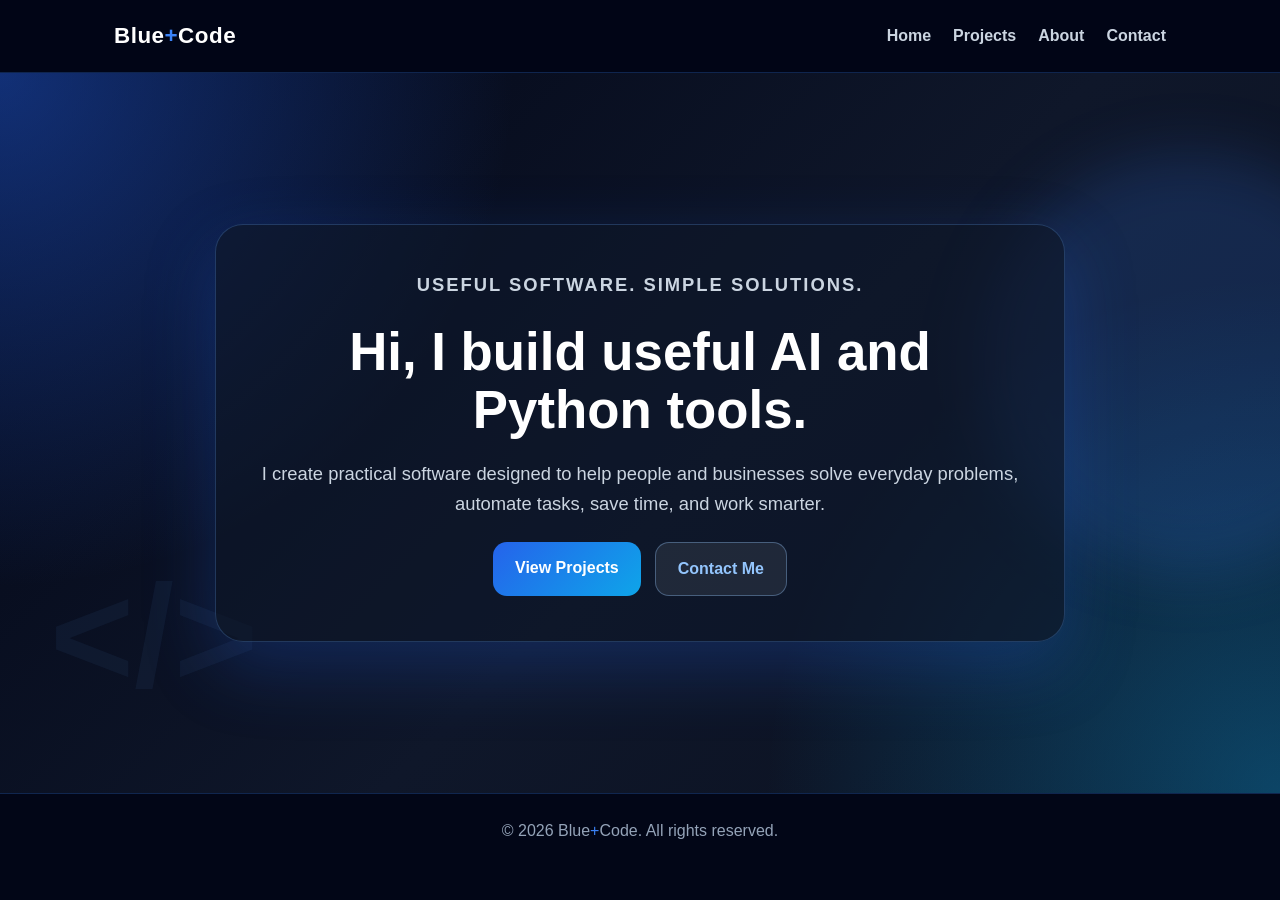
<file: index.html>
<!DOCTYPE html>
<html lang="en" translate="no" class="notranslate">
<head>
  <meta charset="UTF-8" />
  <meta name="viewport" content="width=device-width, initial-scale=1.0" />
  <meta name="google" content="notranslate"/>
  <title>Blue+Code</title>
  <link rel="stylesheet" href="style.css" />
</head>

<body>
  <header class="site-header">
    <nav class="navbar">
      <a href="index.html" class="logo">
        Blue<span style="color:#3b82f6;">+</span>Code
      </a>

      <div class="nav-links">
        <a href="index.html">Home</a>
        <a href="projects.html">Projects</a>
        <a href="about.html">About</a>
        <a href="contact.html">Contact</a>
      </div>
    </nav>
  </header>

  <main class="hero">
    <section class="hero-content">
      <p class="tagline">Useful software. Simple solutions.</p>

      <h1>Hi, I build useful AI and Python tools.</h1>

      <p>
        I create practical software designed to help people and businesses solve everyday problems,
        automate tasks, save time, and work smarter.
      </p>

      <div class="hero-buttons">
        <a href="projects.html" class="btn primary">View Projects</a>
        <a href="contact.html" class="btn secondary">Contact Me</a>
      </div>
    </section>
  </main>

  <footer>
    <p>© 2026 Blue<span style="color:#3b82f6;">+</span>Code. All rights reserved.</p>
  </footer>
</body>
</html>
</file>
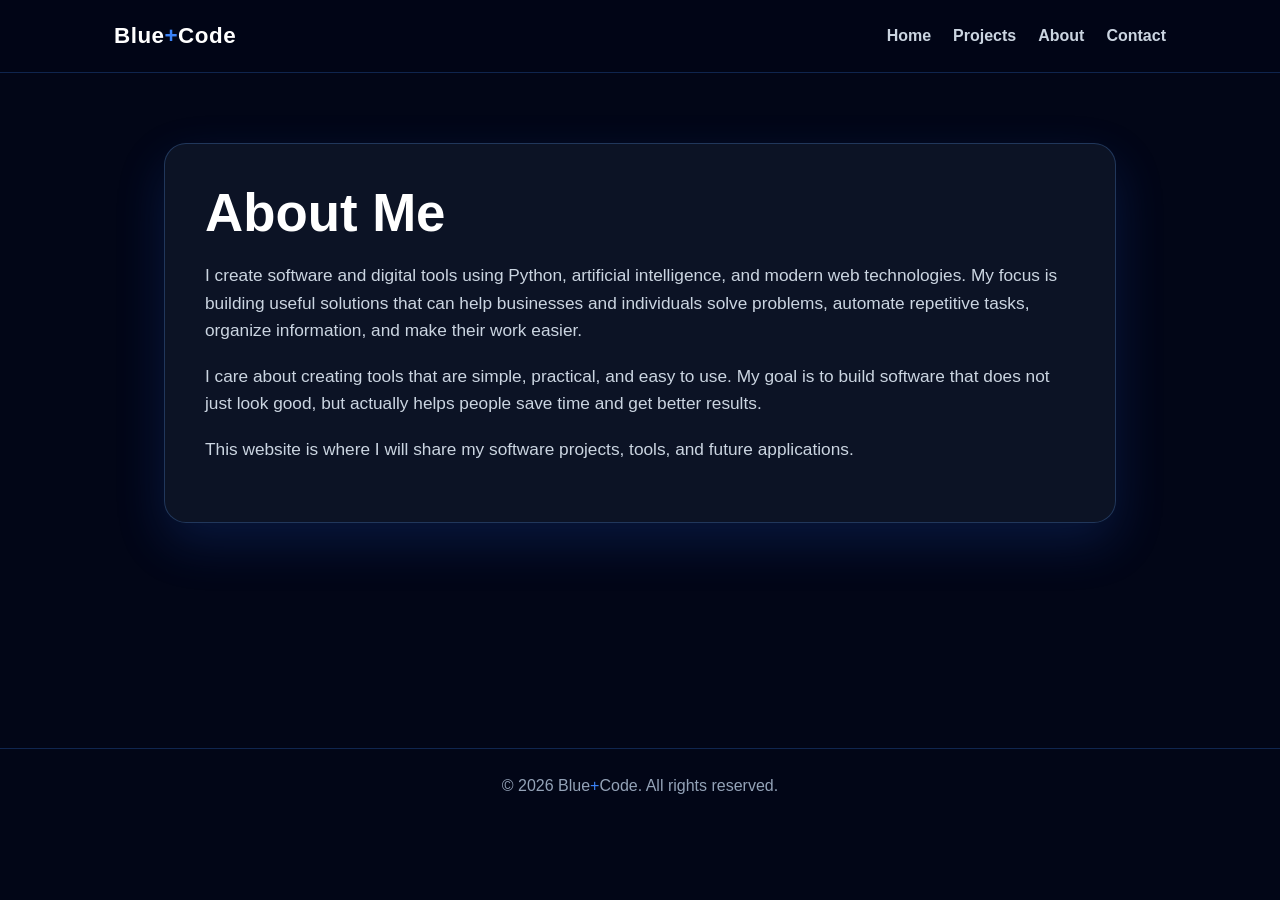
<file: about.html>
<!DOCTYPE html>
<html lang="en" translate="no" class="notranslate">
<head>
  <meta charset="UTF-8" />
  <meta name="viewport" content="width=device-width, initial-scale=1.0" />
  <meta name="google" content="notranslate"/>
  <title>Blue+Code</title>
  <link rel="stylesheet" href="style.css" />
</head>

<body>
  <header class="site-header">
    <nav class="navbar">
      <a href="index.html" class="logo">Blue<span style="color:#3b82f6;">+</span>Code</a>

      <div class="nav-links">
        <a href="index.html">Home</a>
        <a href="projects.html">Projects</a>
        <a href="about.html">About</a>
        <a href="contact.html">Contact</a>
      </div>
    </nav>
  </header>

  <main class="page-container">
    <section class="about-card">
      <h1>About Me</h1>

      <p>
        I create software and digital tools using Python, artificial intelligence, and modern web technologies.
        My focus is building useful solutions that can help businesses and individuals solve problems,
        automate repetitive tasks, organize information, and make their work easier.
      </p>

      <p>
        I care about creating tools that are simple, practical, and easy to use. My goal is to build software
        that does not just look good, but actually helps people save time and get better results.
      </p>

      <p>
        This website is where I will share my software projects, tools, and future applications.
      </p>
    </section>
  </main>

  <footer>
    <p>© 2026 Blue<span style="color:#3b82f6;">+</span>Code. All rights reserved.</p>
  </footer>
</body>
</html>
</file>
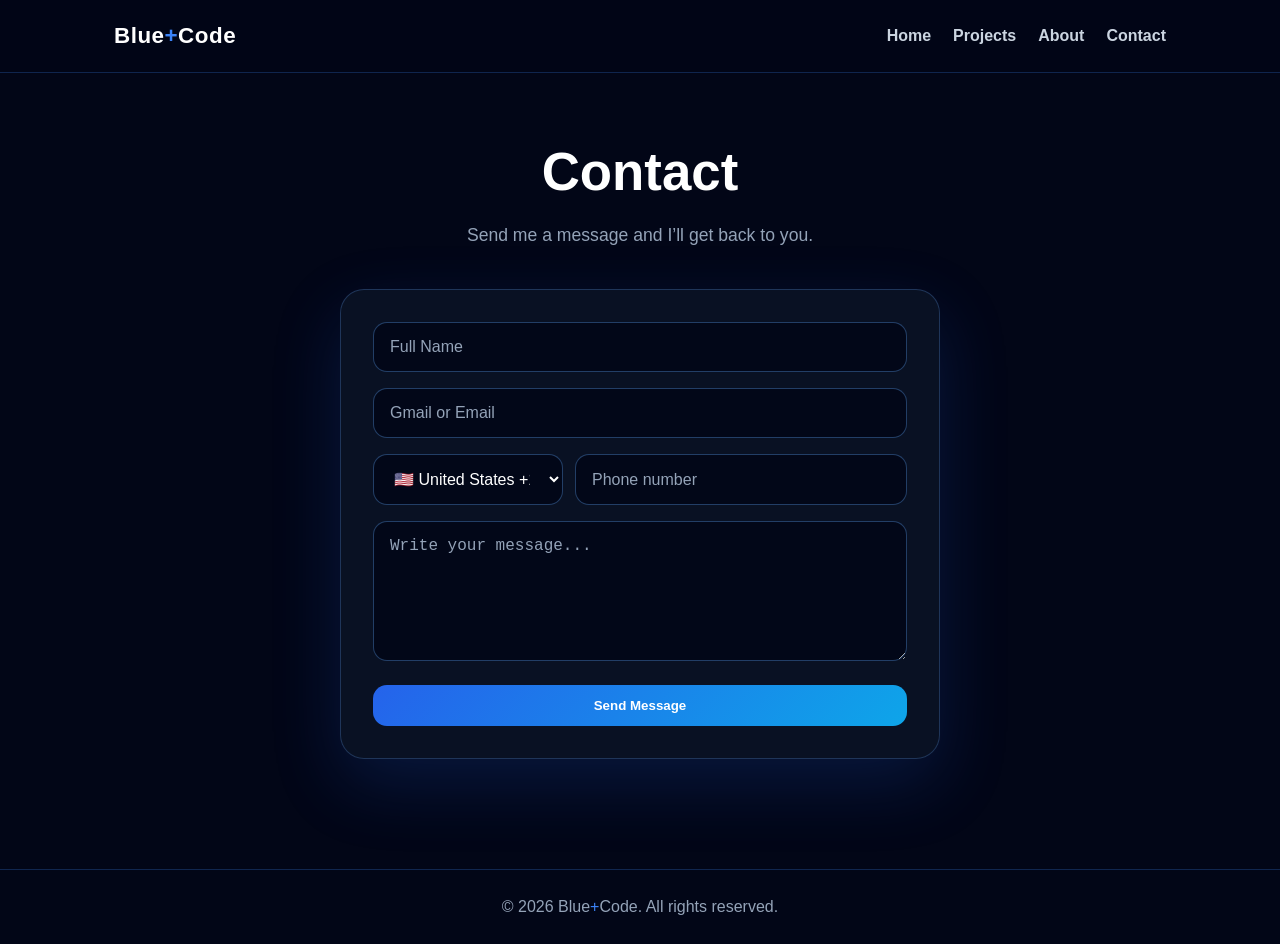
<file: contact.html>
<!DOCTYPE html>
<html lang="en" translate="no" class="notranslate">
<head>
  <meta charset="UTF-8" />
  <meta name="viewport" content="width=device-width, initial-scale=1.0" />
  <meta name="google" content="notranslate"/>
  <title>Blue+Code | Contact</title>
  <link rel="stylesheet" href="style.css" />
</head>

<body>
  <header class="site-header">
    <nav class="navbar">
      <a href="index.html" class="logo">
        Blue<span style="color:#3b82f6;">+</span>Code
      </a>

      <div class="nav-links">
        <a href="index.html">Home</a>
        <a href="projects.html">Projects</a>
        <a href="about.html">About</a>
        <a href="contact.html">Contact</a>
      </div>
    </nav>
  </header>

  <main class="page-container">
    <section class="page-title">
      <h1>Contact</h1>
      <p>Send me a message and I’ll get back to you.</p>
    </section>

    <form action="https://formspree.io/f/mlgzyyog" method="POST" class="contact-form">
      <input 
        type="text" 
        name="fullName" 
        placeholder="Full Name" 
        autocomplete="name"
        required
      >

      <input 
        type="email" 
        name="email" 
        placeholder="Gmail or Email" 
        autocomplete="email"
        required
      >

      <div class="phone-row">
        <select name="countryCode" required>
          <option value="+1">🇺🇸 United States +1</option>
          <option value="+52">🇲🇽 Mexico +52</option>
        </select>

        <input 
          type="tel" 
          name="phone" 
          placeholder="Phone number"
          inputmode="numeric"
          pattern="[0-9]{7,15}"
          title="Enter only numbers. Minimum 7 digits and maximum 15 digits."
          autocomplete="tel"
          required
        >
      </div>

      <textarea 
        name="message" 
        placeholder="Write your message..." 
        minlength="5"
        required
      ></textarea>

      <input type="hidden" name="_subject" value="New message from Blue+Code website">

      <button type="submit" class="btn primary">
        Send Message
      </button>
    </form>
  </main>

  <footer>
    <p>© 2026 Blue<span style="color:#3b82f6;">+</span>Code. All rights reserved.</p>
  </footer>
</body>
</html>
</file>
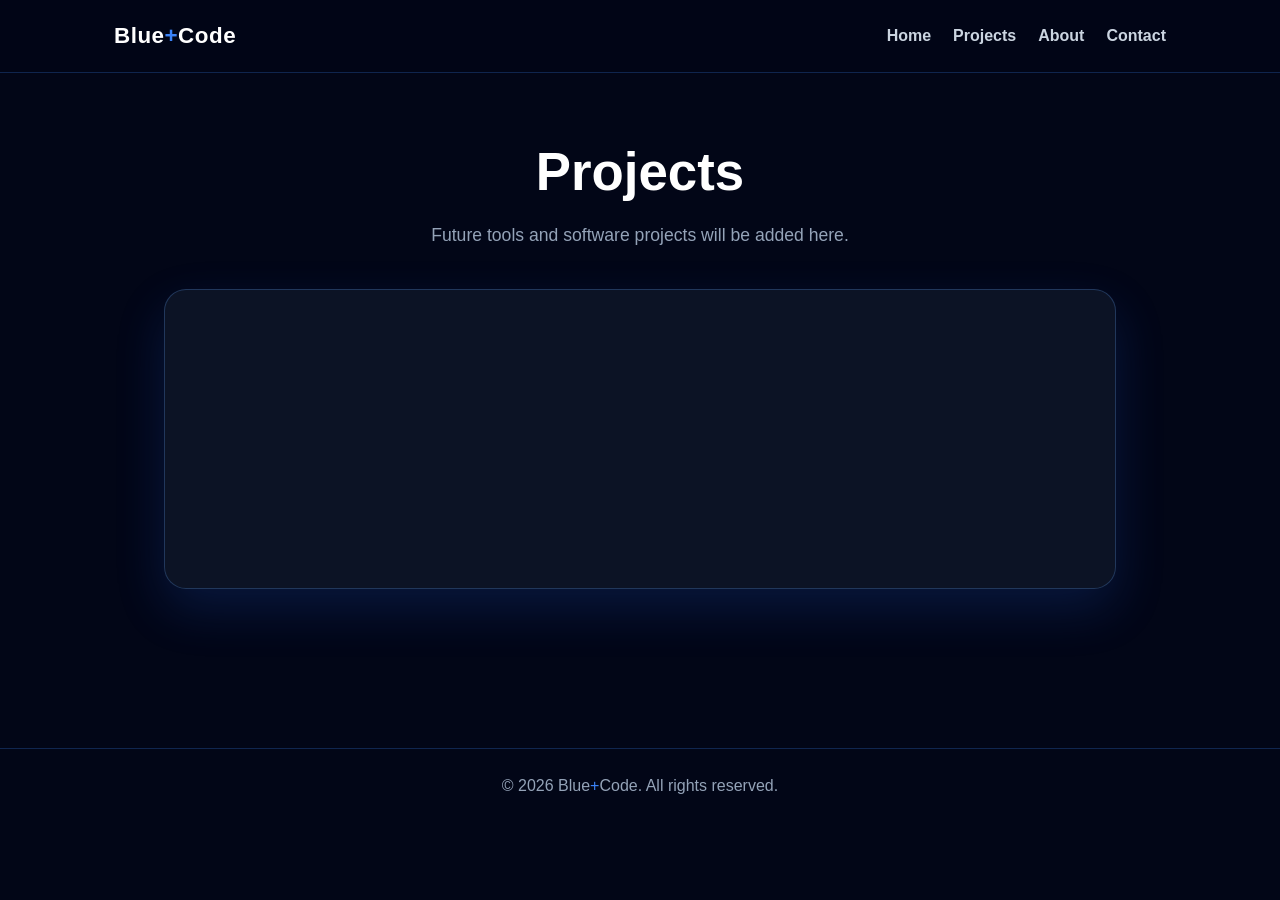
<file: projects.html>
<!DOCTYPE html>
<html lang="en" translate="no" class="notranslate">
<head>
  <meta charset="UTF-8" />
  <meta name="viewport" content="width=device-width, initial-scale=1.0" />
  <meta name="google" content="notranslate"/>
  <title>Blue+Code</title>
  <link rel="stylesheet" href="style.css" />
</head>

<body>
  <header class="site-header">
    <nav class="navbar">
      <a href="index.html" class="logo">Blue<span style="color:#3b82f6;">+</span>Code</a>

      <div class="nav-links">
        <a href="index.html">Home</a>
        <a href="projects.html">Projects</a>
        <a href="about.html">About</a>
        <a href="contact.html">Contact</a>
      </div>
    </nav>
  </header>

  <main class="page-container">
    <section class="page-title">
      <h1>Projects</h1>
      <p>Future tools and software projects will be added here.</p>
    </section>

    <section class="empty-section">
      <!-- Project cards will go here later.
      Example structure for the future:

      <div class="project-card">
        <img src="images/project-screenshot.png" alt="Project screenshot">
        <h2>Tool Name</h2>
        <p>Short explanation of what the tool does.</p>
        <a href="#" class="btn primary">Use / Download</a>
      </div>

      -->
    </section>
  </main>

  <footer>
    <p>© 2026 Blue<span style="color:#3b82f6;">+</span>Code. All rights reserved.</p>
  </footer>
</body>
</html>
</file>
<file: style.css>
* {
  margin: 0;
  padding: 0;
  box-sizing: border-box;
}

body {
  font-family: Arial, Helvetica, sans-serif;
  background: #020617;
  color: #e5e7eb;
  line-height: 1.6;
}

/* HEADER */
.site-header {
  background: rgba(2, 6, 23, 0.85);
  backdrop-filter: blur(14px);
  border-bottom: 1px solid rgba(59, 130, 246, 0.25);
  position: sticky;
  top: 0;
  z-index: 10;
}

.navbar {
  max-width: 1100px;
  margin: 0 auto;
  padding: 18px 24px;
  display: flex;
  justify-content: space-between;
  align-items: center;
}

.logo {
  font-size: 1.4rem;
  font-weight: 800;
  color: #ffffff;
  text-decoration: none;
  letter-spacing: 0.5px;
}

.nav-links {
  display: flex;
  gap: 22px;
}

.nav-links a {
  text-decoration: none;
  color: #cbd5e1;
  font-weight: 600;
  transition: 0.25s ease;
}

.nav-links a:hover {
  color: #60a5fa;
  text-shadow: 0 0 12px #3b82f6;
}

/* HERO */
.hero {
  min-height: 80vh;
  display: flex;
  align-items: center;
  justify-content: center;
  padding: 70px 24px;
  background:
    radial-gradient(circle at top left, rgba(37, 99, 235, 0.45), transparent 35%),
    radial-gradient(circle at bottom right, rgba(14, 165, 233, 0.35), transparent 35%),
    linear-gradient(135deg, #020617, #0f172a 55%, #0b1120);
  position: relative;
  overflow: hidden;
}

.hero::before {
  content: "";
  position: absolute;
  width: 420px;
  height: 420px;
  border-radius: 50%;
  background: rgba(59, 130, 246, 0.18);
  filter: blur(30px);
  top: 80px;
  right: -120px;
}

.hero::after {
  content: "</>";
  position: absolute;
  bottom: 40px;
  left: 50px;
  font-size: 9rem;
  font-weight: bold;
  color: rgba(96, 165, 250, 0.06);
}

.hero-content {
  max-width: 850px;
  text-align: center;
  position: relative;
  z-index: 2;
  padding: 45px;
  border-radius: 28px;
  background: rgba(15, 23, 42, 0.65);
  border: 1px solid rgba(96, 165, 250, 0.25);
  box-shadow: 0 25px 70px rgba(37, 99, 235, 0.25);
}

.tagline {
  color: #60a5fa;
  font-weight: bold;
  margin-bottom: 12px;
  text-transform: uppercase;
  letter-spacing: 2px;
}

h1 {
  font-size: 3.3rem;
  line-height: 1.1;
  margin-bottom: 20px;
  color: #ffffff;
}

.hero-content p {
  font-size: 1.15rem;
  color: #cbd5e1;
  margin-bottom: 24px;
}

/* BUTTONS */
.hero-buttons {
  display: flex;
  justify-content: center;
  gap: 14px;
  flex-wrap: wrap;
}

.btn {
  display: inline-block;
  padding: 13px 22px;
  border-radius: 14px;
  text-decoration: none;
  font-weight: bold;
  transition: 0.25s ease;
}

.btn.primary {
  background: linear-gradient(135deg, #2563eb, #0ea5e9);
  color: #ffffff;
  box-shadow: 0 12px 30px rgba(37, 99, 235, 0.45);
}

.btn.primary:hover {
  transform: translateY(-3px);
  box-shadow: 0 18px 40px rgba(37, 99, 235, 0.65);
}

.btn.secondary {
  background: rgba(255, 255, 255, 0.08);
  color: #93c5fd;
  border: 1px solid rgba(147, 197, 253, 0.35);
}

.btn.secondary:hover {
  background: rgba(59, 130, 246, 0.18);
  transform: translateY(-3px);
}

/* OTHER PAGES */
.page-container {
  max-width: 1000px;
  margin: 0 auto;
  padding: 70px 24px;
  min-height: 75vh;
}

.page-title {
  text-align: center;
  margin-bottom: 40px;
}

.page-title p {
  color: #94a3b8;
  font-size: 1.1rem;
}

.empty-section,
.about-card {
  background: rgba(15, 23, 42, 0.8);
  border: 1px solid rgba(96, 165, 250, 0.25);
  border-radius: 22px;
  box-shadow: 0 20px 50px rgba(37, 99, 235, 0.18);
}

.empty-section {
  min-height: 300px;
}

.about-card {
  padding: 40px;
}

.about-card p {
  color: #cbd5e1;
  margin-bottom: 18px;
  font-size: 1.08rem;
}

/* FOOTER */
footer {
  text-align: center;
  padding: 24px;
  color: #94a3b8;
  background: #020617;
  border-top: 1px solid rgba(59, 130, 246, 0.25);
}

/* MOBILE */
@media (max-width: 700px) {
  .navbar {
    flex-direction: column;
    gap: 14px;
  }

  .nav-links {
    gap: 14px;
    flex-wrap: wrap;
    justify-content: center;
  }

  h1 {
    font-size: 2.3rem;
  }

  .hero-content {
    padding: 30px 22px;
  }

  .about-card {
    padding: 28px;
  }
}

@media (max-width: 480px) {
  .hero {
    padding: 50px 16px;
    min-height: 85vh;
  }

  .hero-content {
    padding: 26px 18px;
    border-radius: 22px;
  }

  h1 {
    font-size: 2rem;
  }

  .hero-content p {
    font-size: 1rem;
  }

  .btn {
    width: 100%;
    text-align: center;
  }

  .hero-buttons {
    width: 100%;
  }

  .nav-links a {
    font-size: 0.95rem;
  }

  .logo {
    font-size: 1.25rem;
  }
}

/* REMOVE TAP / FOCUS SQUARES COMPLETELY */
* {
  -webkit-tap-highlight-color: transparent !important;
}

a,
button,
.btn,
input,
textarea,
select,
a:focus,
a:active,
a:focus-visible,
button:focus,
button:active,
button:focus-visible,
.btn:focus,
.btn:active,
.btn:focus-visible {
  outline: none !important;
  box-shadow: none !important;
}

/* CONTACT FORM */
.contact-form {
  max-width: 600px;
  margin: 40px auto;
  padding: 32px;
  display: flex;
  flex-direction: column;
  gap: 16px;
  background: rgba(15, 23, 42, 0.65);
  border: 1px solid rgba(96, 165, 250, 0.25);
  border-radius: 24px;
  box-shadow: 0 25px 70px rgba(37, 99, 235, 0.18);
}

.contact-form input,
.contact-form select,
.contact-form textarea {
  width: 100%;
  padding: 15px 16px;
  border-radius: 14px;
  border: 1px solid rgba(96, 165, 250, 0.35);
  background: rgba(2, 6, 23, 0.85);
  color: #ffffff;
  font-size: 1rem;
  outline: none;
}

.contact-form input::placeholder,
.contact-form textarea::placeholder {
  color: #94a3b8;
}

.phone-row {
  display: flex;
  gap: 12px;
}

.phone-row select {
  max-width: 190px;
}

.contact-form textarea {
  min-height: 140px;
  resize: vertical;
}

.contact-form button {
  margin-top: 8px;
  border: none;
  cursor: pointer;
}

@media (max-width: 600px) {
  .contact-form {
    padding: 24px 18px;
  }

  .phone-row {
    flex-direction: column;
  }

  .phone-row select {
    max-width: 100%;
  }
}
</file>
